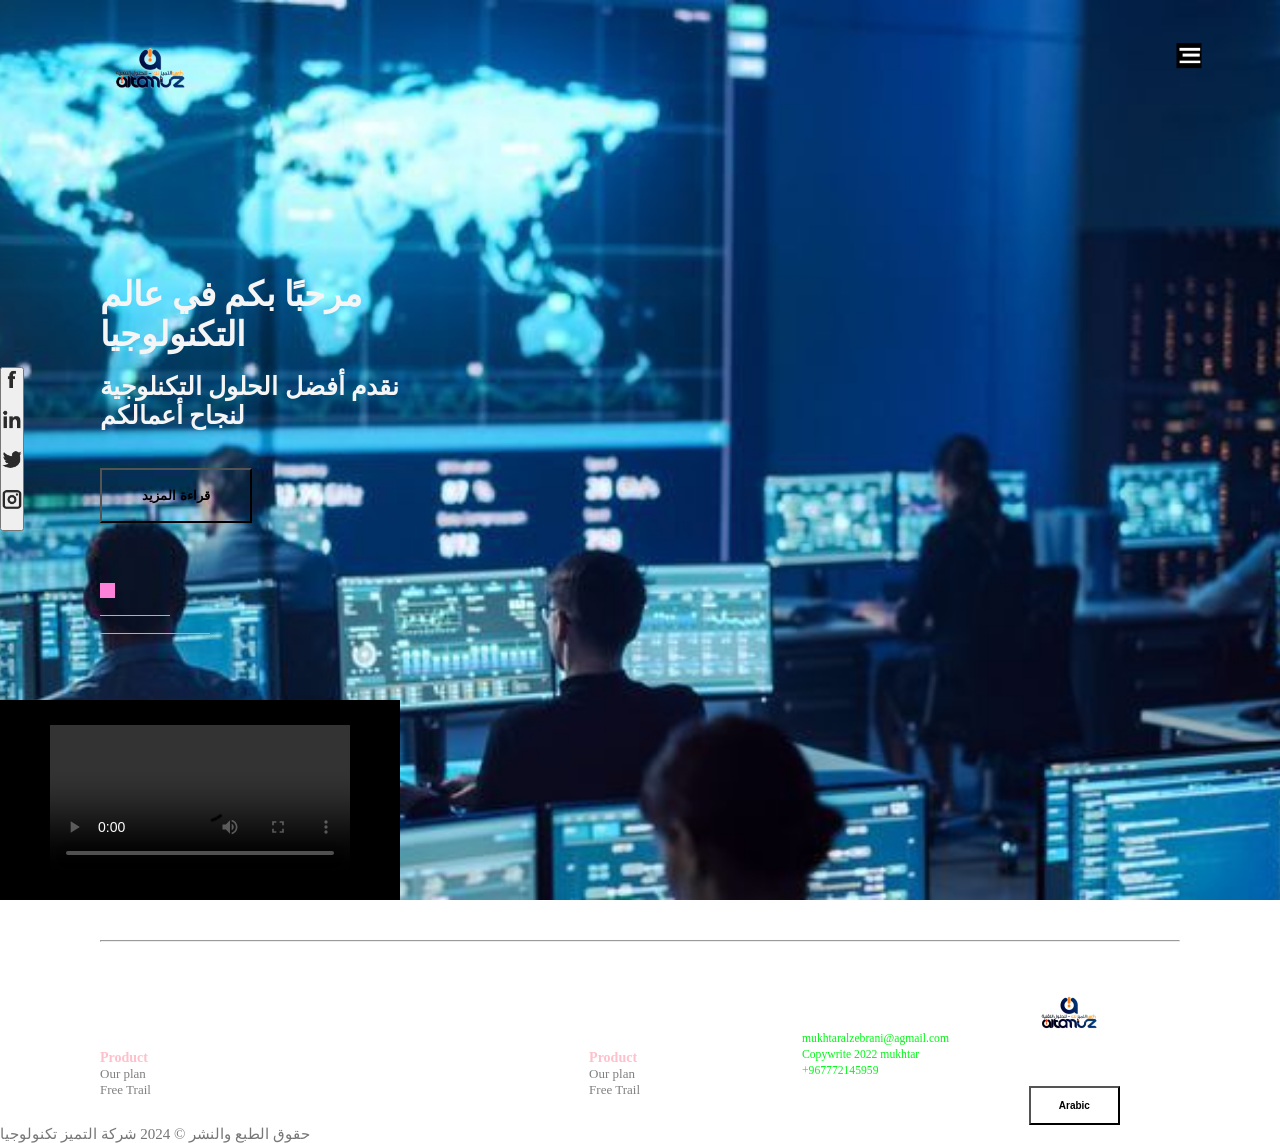
<file: index.html>
<!DOCTYPE html>
<html lang="en">
<head>
    <meta charset="UTF-8">
    <meta http-equiv="X-UA-Compatible" content="IE=edge">
    <meta name="viewport" content="width=device-width, initial-scale=1.0">
    
    <title>الرئيسية</title>
   <link rel="stylesheet" href="stayl.css">

</head>
<body>
    <section id="header">
        <div class="container"> 
         <img src="images/logo.png" class="logo">
           <div class="header-text">
            <h1>مرحبًا بكم في عالم التكنولوجيا </h1> 
             <span class="square"></span> 
             <br>
             <p><h2>
                نقدم أفضل الحلول التكنلوجية لنجاح أعمالكم  </h2></p>
                <br>
               <button class="btn"> قراءة المزيد</button>
            <div class="line">
                <span class="line-1"></span><br>
                <span class="line-2"></span><br>
                <span class="line-3"></span>
            </div>
         </div>
        </div>
    </section>
   <nav id="sidenav">
    <ul>
        
     <li><b><a href="صفحة تسجيل الدخول (`login.html`).html"target="_blank" > تسجيل الدخول</a></b></li>
     <li><b><a href="index.html" target="_blank"> الرئيسية</a></b></li>
     <li><b><a href=" صفحة الخدمات (`services.html`).html" target="_blank">الخدمات</a></b></li>
     <li><b><a href=" صفحة من نحن (`about.html`).html" target="_blank"> من نحن</a></b></li>
     <li><b><a href=" ‏‏صفحة تواصل معنا (`contact.html`) .html" target="_blank"> تواصل معنا </a></b></li>
    </ul>
   </nav>
   <img src="images/menu.png" id="menuBtn">
    
<embed src="images/فيديو موشن لشركة برمجة(360P).mp4" height="400px" width="800px" class="vid">
      
    
   <script>
    var mb = document.getElementById('menuBtn');
    var sv = document.getElementById('sidenav');
    sv.style.right ="-250px";
    mb.onclick =function(){
        if(sv.style.right =="-250px"){
            sv.style.right = "0";
        }else{
            sv.style.right = "-250px";
        }
    }
   
</script>
<footer>
    <section id="footer">
        <div class="container footer-row">
            <hr>
            <div class="footer-left">
                <div class="footer-links">
                    <div class="links-title">
                        <h4>Product</h4>
                        <small>Our plan</small><br>
                        <small>Free Trail</small>
                    </div>
                    <div class="links-title">
                        <h4>Product</h4>
                        <small>Our plan</small><br>
                        <small>Free Trail</small>
                    </div>
                </div>
                
            </div>
            <div class="footer-right">
                <div class="footer-info">
                    <div class="copy-write">
                        <small>mukhtaralzebrani@agmail.com</small><br>
                        <small>Copywrite 2022 mukhtar</small><br>
                        <small>+967772145959</small>
                    </div>
                    <div class="footer-logo">
                        <img src="images/logo.png" >
                        <button class="btn">Arabic</button>
                    </div>
                </div>
            </div>
        </div>
    </section>



    <div class="social-icons"><button>
        <img src="images/facebook.png" title="Facebook" > <a href="https://WWW.facebook.com" target="_blank"></a>
        <img src="images/linkedin.png" title="linkedin"><a href="https://WWW.linkedin.com" target="_blank"></a></a>
        <img src="images/twitter.png" title="twitter"><a href="https://WWW.twitter.com" target="_blank"></a></a>
        <img src="images/instagram.png" title="instegram"><a href="http://WWW.instagram.com" target="_blank"></a></a></button>
    </div> 



    <p>حقوق الطبع والنشر &copy; 2024 شركة التميز تكنولوجيا </p>
</footer>
</body>
</html>

<script>
  // إعدادات الحوسبة السحابية (Supabase NoSQL)
  const supabaseConfig = {
    // الرابط تجده في أعلى صفحة الإعدادات يبدأ بـ https
    url: "https://jobmxvbg...supabase.co", 
    key: "sb_publishable_ZiwpohzmNs5tXjcTaYSTuQ_LAL5RT3H"
  };
  console.log("Cloud DB Connected!");
</script>
</file>
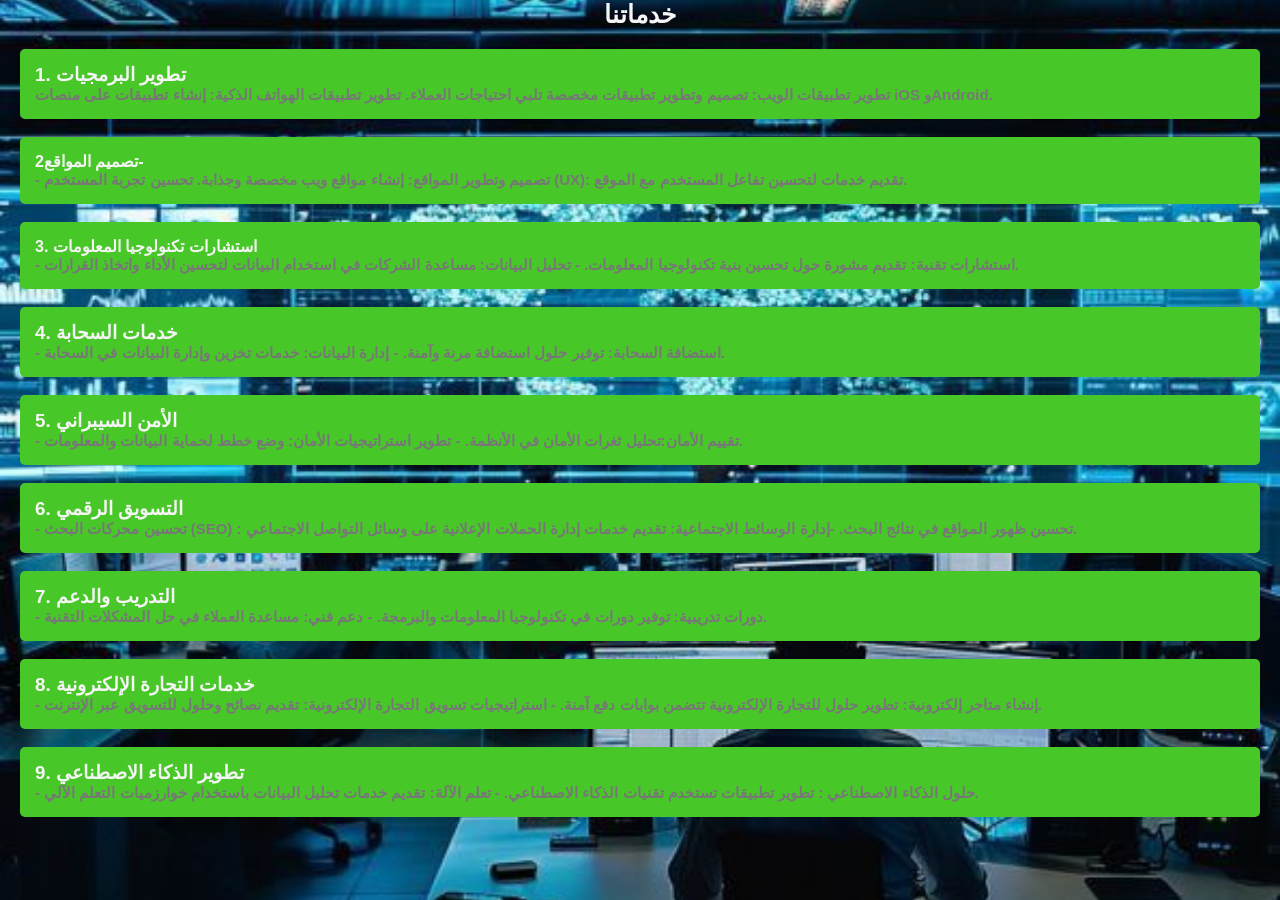
<file: صفحة الخدمات (`services.html`).html>
<!DOCTYPE html>
<html lang="en">
<head>
    <meta charset="UTF-8">
    <meta http-equiv="X-UA-Compatible" content="IE=edge">
    <meta name="viewport" content="width=device-width, initial-scale=1.0">
    
    <title>الخدمات</title>
   <link rel="stylesheet" href="stayl.css">

   
    

    <style>
        body {
            font-family: 'Roboto', sans-serif;
            margin: 0;
            padding: 0;
           

        }
        #header{
    height: 100vh;
    background-image: url(images/78974a9f8c088587bd9a040717309601.jpg);
    background-position: center;
    background-size: cover;}
        .services {
            grid-template-columns: repeat(auto-fill, minmax(300px, 1fr));
            gap: 20px;
            padding: 20px;
            
        }
        .service-item {
            background:rgb(72, 200, 40);
            
            padding: 15px;
            color: #f5f5f5;
            border-radius: 5px;
            transition: transform 0.3s;
        }
        .service-item:hover {
            transform: scale(1.05);
            
        }
    </style>
</head>
<body>
    <section id="header">
   <b>  <p>
    <center><h2>خدماتنا</h2></center>
    <div class="services">
        <div class="service-item">
            <h3>1. تطوير البرمجيات </h3>
            <p>
                تطوير تطبيقات الويب: تصميم وتطوير
                 تطبيقات مخصصة تلبي احتياجات العملاء.
                 تطوير تطبيقات الهواتف الذكية:
                  إنشاء تطبيقات على منصات iOS وAndroid.
                </p>
        </div>
        <br>
        <div class="service-item">
        </h3>تصميم المواقع2- <h3>
            <p>
            - تصميم وتطوير المواقع:
             إنشاء مواقع ويب مخصصة وجذابة. 
             تحسين تجربة المستخدم (UX): تقديم 
             خدمات لتحسين تفاعل المستخدم مع الموقع.
            </p>
            </div>
<br>
            
            <div class="service-item">
            </h3> 3. استشارات تكنولوجيا المعلومات <h3>
               <p>
                - استشارات تقنية: تقديم مشورة
                 حول تحسين بنية تكنولوجيا المعلومات.
                - تحليل البيانات: مساعدة الشركات في
                 استخدام البيانات لتحسين الأداء واتخاذ القرارات.
                 </p>
            </div>
            <br>



            <div class="service-item">
            <h3>4. خدمات السحابة </h3>
            <p>
            - استضافة السحابة: توفير حلول 
            استضافة مرنة وآمنة.
            - إدارة البيانات: خدمات تخزين
             وإدارة البيانات في السحابة.
            </p></div>

    <br>
            <div class="service-item">
                <h3> 5. الأمن السيبراني</h3>
                <p>
            - تقييم الأمان:تحليل
             ثغرات الأمان في الأنظمة.
            - تطوير استراتيجيات الأمان: وضع
             خطط لحماية البيانات والمعلومات.
                </p>
        </div>
        <br>
        <div class="service-item">
                <h3> 6. التسويق الرقمي</h3>
                <p>
           
            - تحسين محركات البحث (SEO)
            : تحسين ظهور المواقع في نتائج البحث.
            -إدارة الوسائط الاجتماعية: تقديم خدمات إدارة
             الحملات الإعلانية على وسائل التواصل الاجتماعي.
        </p>
    </div>
    <br>        
    <div class="service-item">
                <h3> 7. التدريب والدعم</h3>
                <p>
            
            - دورات تدريبية: توفير دورات في
             تكنولوجيا المعلومات والبرمجة.
            - دعم فني: مساعدة العملاء في
             حل المشكلات التقنية.
        </p></div>
        <br>
        <div class="service-item">
                <h3>8. خدمات التجارة الإلكترونية</h3>
                <p>
             
            - إنشاء متاجر إلكترونية: تطوير حلول
             للتجارة الإلكترونية تتضمن بوابات دفع آمنة.
            - استراتيجيات تسويق التجارة الإلكترونية:
             تقديم نصائح وحلول للتسويق عبر الإنترنت.
        </p></div>
        <br>    
        <div class="service-item">
                <h3>9. تطوير الذكاء الاصطناعي</h3>
                <p>
             
            - حلول الذكاء الاصطناعي : تطوير 
            تطبيقات تستخدم تقنيات الذكاء الاصطناعي.
            - تعلم الآلة: تقديم خدمات تحليل
             البيانات باستخدام خوارزميات التعلم الآلي.
            </p></div>
            </b>
        

        </div>
        <br>


     </div> </p>
</section>
</body>
</html>
</file>
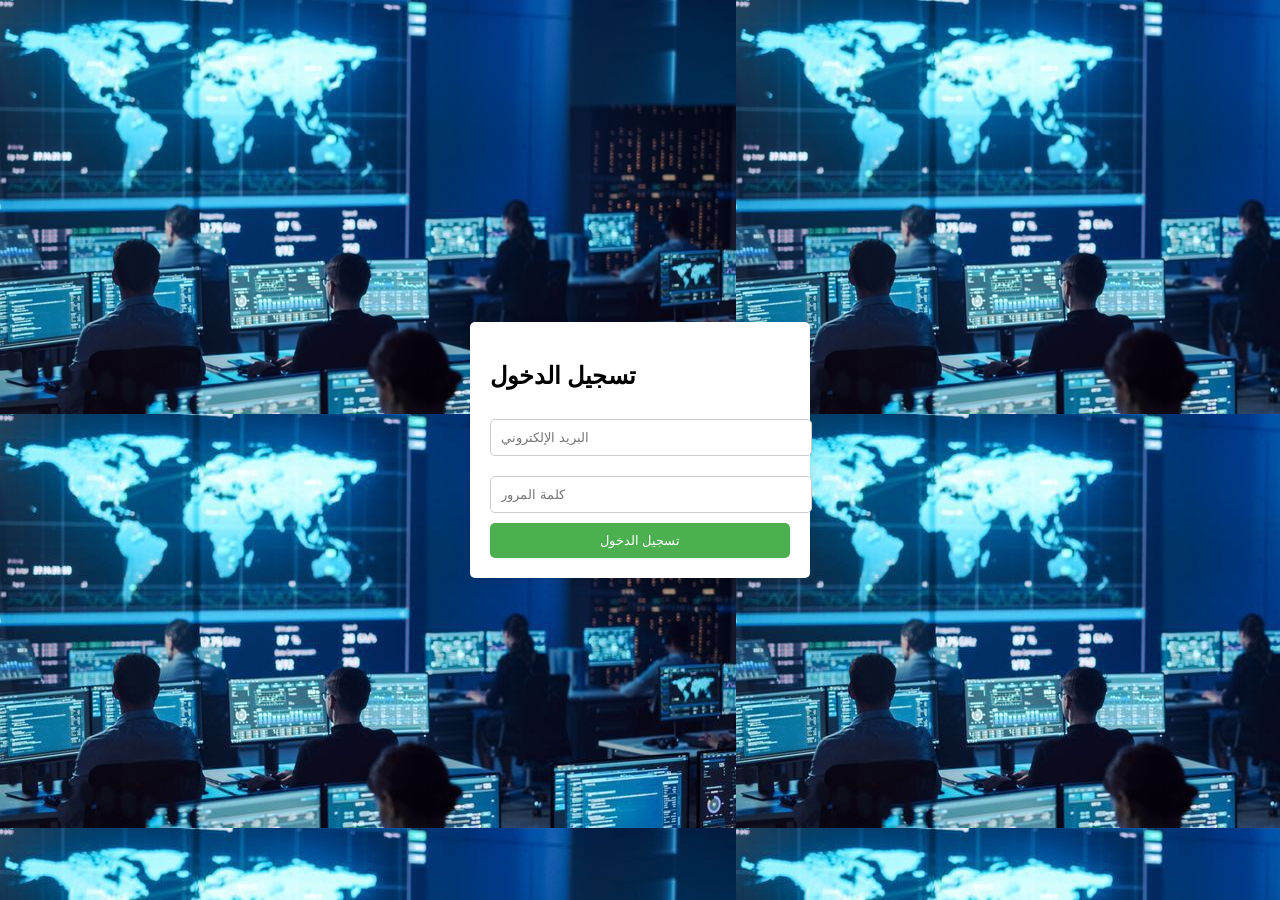
<file: صفحة تسجيل الدخول (`login.html`).html>
<!DOCTYPE html>
<html lang="ar">
<head>
    <meta charset="UTF-8">
    <meta name="viewport" content="width=device-width, initial-scale=1.0">
    <title>تسجيل الدخول</title>
    <link href="https://fonts.googleapis.com/css2?family=Roboto:wght@400;700&display=swap" rel="stylesheet">
    <style>
        body {
            font-family: 'Roboto', sans-serif;
            margin: 0;
            padding: 0;
            display: flex;
            justify-content: center;
            align-items: center;
            height: 100vh;
            background-image: url(images/background.png);
        }
        form {
            background: white;
            padding: 20px;
            border-radius: 5px;
            box-shadow: 0 0 10px rgba(0, 0, 0, 0.1);
            width: 300px;
        }
        input {
            width: 100%;
            padding: 10px;
            margin: 10px 0;
            border: 1px solid #ccc;
            border-radius: 5px;
        }
        button {
            width: 100%;
            padding: 10px;
            background: #4CAF50;
            color: white;
            border: none;
            border-radius: 5px;
            cursor: pointer;
        }
        button:hover {
            background: #45a049;
        }
    </style>
</head>
<body>

<form action="الرئيسية.html">
     <h2>تسجيل الدخول</h2>
    <input type="text" placeholder="البريد الإلكتروني" required>
    <input type="password" placeholder="كلمة المرور" required>
    <button type="submit">تسجيل الدخول</button>
</form>

</body>
</html>
</file>
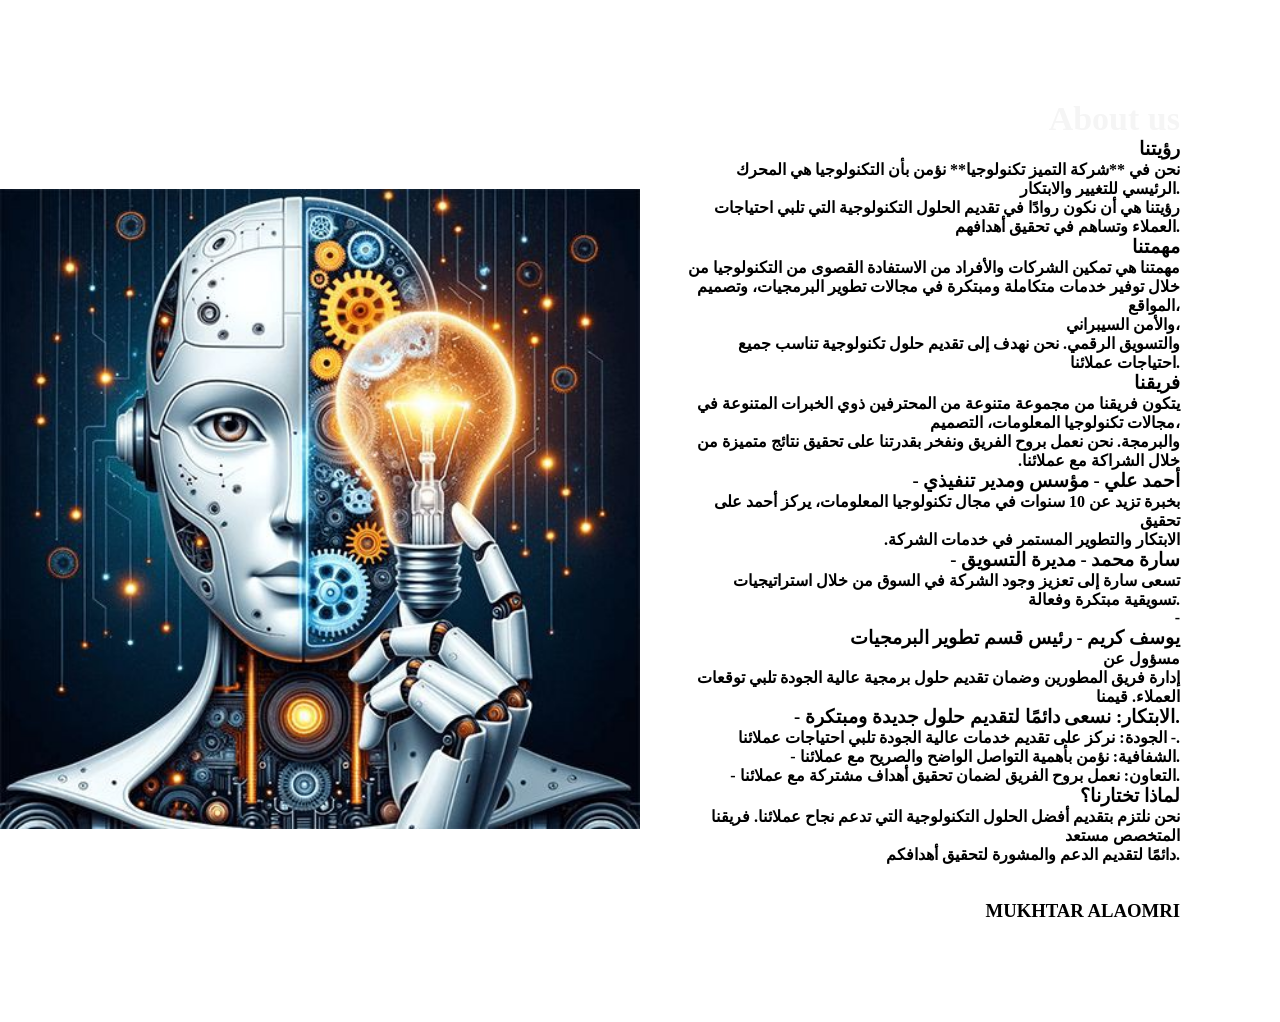
<file: صفحة من نحن (`about.html`).html>
<!DOCTYPE html>
<html lang="ar">
<head>
    <meta charset="UTF-8">
    <meta name="viewport" content="width=device-width, initial-scale=1.0">
    <title>من نحن</title>
    <link rel="stylesheet" href="stayl.css">
   
    
</head>
<body>


<!-- about us section -->
<section id="about-us">
    <div class="about-left">
        <img src="images/90da252a21acfe4aa51509c8023ab62e.jpg" >
    </div>
    <div class="about-right">
        <div class="about-text">
            <h1>About us</h1>
           
           <b> <p><h3>رؤيتنا <h3></h3> 
            <h4>         
                نحن في **شركة التميز تكنولوجيا** نؤمن بأن التكنولوجيا هي المحرك الرئيسي للتغيير والابتكار.<br> رؤيتنا هي
                 أن نكون روادًا في تقديم الحلول التكنولوجية التي تلبي احتياجات العملاء وتساهم في تحقيق أهدافهم.
                <br>
                 <h3>مهمتنا </h3>
                مهمتنا هي تمكين الشركات والأفراد من الاستفادة القصوى من التكنولوجيا
                 من خلال توفير خدمات متكاملة ومبتكرة في مجالات تطوير البرمجيات، وتصميم المواقع،<br>
                 والأمن السيبراني،<br> والتسويق الرقمي. نحن نهدف إلى تقديم حلول تكنولوجية تناسب جميع احتياجات عملائنا.<br>
                
                 <h3>فريقنا</h3>
                يتكون فريقنا من مجموعة متنوعة من المحترفين ذوي الخبرات المتنوعة في مجالات تكنولوجيا المعلومات،
                 التصميم،<br> والبرمجة. نحن نعمل بروح الفريق ونفخر بقدرتنا على تحقيق نتائج متميزة من خلال الشراكة مع عملائنا.
                
                <h3>- أحمد علي - مؤسس ومدير تنفيذي </h3> 
                  بخبرة تزيد عن 10 سنوات في مجال تكنولوجيا المعلومات، يركز أحمد على تحقيق <br>الابتكار والتطوير المستمر في خدمات الشركة.
                  
                <h3>- سارة محمد - مديرة التسويق  </h3>
                  تسعى سارة إلى تعزيز وجود الشركة في السوق من خلال استراتيجيات تسويقية مبتكرة وفعالة.
                  <br>
                -<h3> يوسف كريم - رئيس قسم تطوير البرمجيات </h3>
                  مسؤول عن <br>إدارة فريق المطورين وضمان تقديم حلول برمجية عالية الجودة تلبي توقعات العملاء.
                قيمنا
                <h3>- الابتكار: نسعى دائمًا لتقديم حلول جديدة ومبتكرة.</h3>
                - الجودة: نركز على تقديم خدمات عالية الجودة تلبي احتياجات عملائنا.<br>
                - الشفافية: نؤمن بأهمية التواصل الواضح والصريح مع عملائنا.<br>
                - التعاون: نعمل بروح الفريق لضمان تحقيق أهداف مشتركة مع عملائنا.<br>
                
                 <h3>لماذا تختارنا؟</h3>
                نحن نلتزم بتقديم أفضل الحلول التكنولوجية التي تدعم نجاح عملائنا. فريقنا المتخصص مستعد<br> دائمًا لتقديم الدعم والمشورة لتحقيق أهدافكم.
           </h4>
            </b></p><br><b>
                <span class="square"></span>
            <br>

            <h3>MUKHTAR ALAOMRI</h3>
        </div>
    </div>
</section>


</body>
</html>
</file>
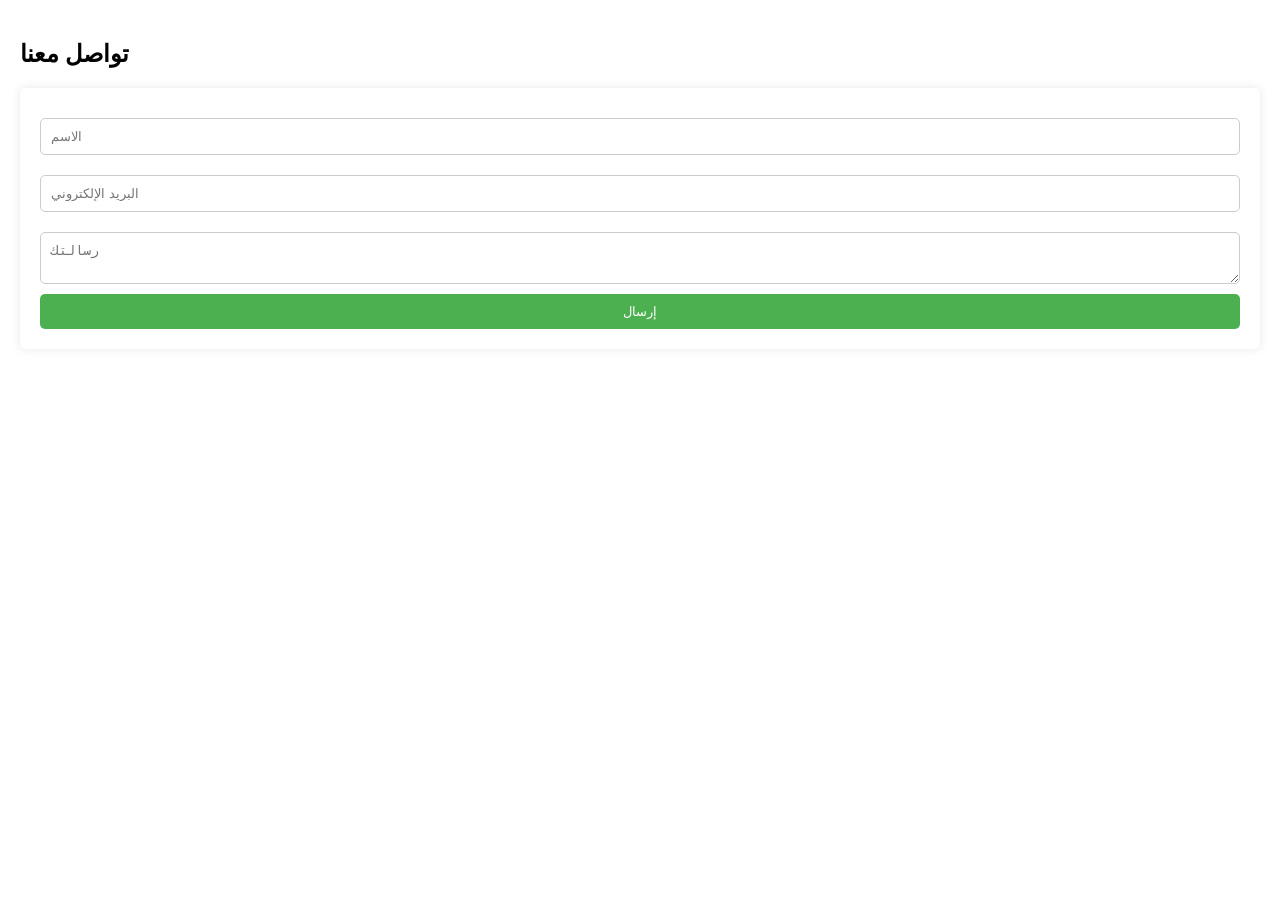
<file: ‏‏صفحة تواصل معنا (`contact.html`) .html>
<!DOCTYPE html>
<html lang="ar">
<head>
    <meta charset="UTF-8">
    <meta name="viewport" content="width=device-width, initial-scale=1.0">
    <title>تواصل معنا</title>
    <link href="https://fonts.googleapis.com/css2?family=Roboto:wght@400;700&display=swap" rel="stylesheet">
    <style>
        body {
            font-family: 'Roboto', sans-serif;
            margin: 0;
            padding: 20px;
        }
        form {
            display: flex;
            flex-direction: column;
            background: white;
            padding: 20px;
            border-radius: 5px;
            box-shadow: 0 0 10px rgba(0, 0, 0, 0.1);
        }
        input, textarea {
            margin: 10px 0;
            padding: 10px;
            border: 1px solid #ccc;
            border-radius: 5px;
        }
        button {
            padding: 10px;
            background: #4CAF50;
            color: white;
            border: none;
            border-radius: 5px;
            cursor: pointer;
        }
        button:hover {
            background: #45a049;
        }
    </style>
</head>
<body>


    
<h2>تواصل معنا</h2>
<form >
    <input type="text" placeholder="الاسم" required>
    <input type="email" placeholder="البريد الإلكتروني" required>
    <textarea placeholder="رسالتك" required></textarea>
    <button type="submit">إرسال </button>
</form>


</body>
</html>
</file>
<file: stayl.css>
*{
    margin: 0;
    padding: 0;
}





#header{
    height: 100vh;
    background-image: url(images/background.png);
    background-position: center;
    background-size: cover;
    background-attachment: ;
}
.container{
    margin-right: 100px;
    margin-left: 100px;
}
.logo{
    margin-top: 30px;
    width: 100px;
}
.header-text{
    max-width: 350px;
    margin-top: 140px;
   
}
h1{
    font-size: 34px;
    color: #f5f5f5;
}
h2{
    font-size: 25px;
    color: #f5f5f5;
}

square{
    height: 12px;
    width: 12px;
    display: inline-block;
    background: rgb(44, 235, 6);
    margin: 15px 0;
}
.btn{
    padding: 18px 40px;
    background: transparent;
    outline: none;
    border:2px solid white (254, 129, 217);
    font-weight: bold;
    cursor: pointer;
}
p{
    font-size: 15px;
    line-height: 18px;
    color:#777;
}
.header-text button{
    margin-top: 20px;
    margin-bottom: 60px;
}
.line-1{
    width: 15px;
    height: 15px;
    background: rgb(254, 129, 217);
    display: inline-block;
}
.line-2{
    width: 70px;
    height: 1px;
    background: rgb(254, 129, 217);
    display: inline-block;
}
.line-3{
    width: 110px;
    height: 1px;
    background: rgb(254, 129, 217);
    display: inline-block;
}





#sidenav{
    width: 250px;
    height: 100vh;
    background:rgba(0, 0, 0, 0.87) ;
    right: -250px;
    top: 0;
    position: fixed;
    z-index: 2;
}
nav ul li{
    list-style: none;
    margin: 50px 20px;
}
nav ul li a{
    text-decoration: none;
    color: white;
}
#menuBtn{
    width: 50px;
    position: fixed;
    right:65px;
    top:35px;
    z-index: 2;
    cursor: pointer;
}
footer{
    font-size: 14px;
    color: #00f715;
}


#about-us , #offers{
    padding: 100px 0;
    display: flex;
    align-items: center;
    flex-wrap: wrap;
}
.about-left{
    flex-basis: 50%;
}
.about-left img{
    width: 100%;
}
.about-right{
    flex-basis: 50%;
    text-align: right;
    
}
.about-text{
    max-width: 500px;
    margin-right: 100px;
    display: inline-block;
}
.about-text h2{
    font-style: italic;
}



hr{
    width: 100%;
    margin: 40px 0px;
}
.footer-row{
    display: flex;
    align-items: center;
    justify-content: space-between;
    flex-wrap: wrap;
}
.footer-left{
    flex-basis: 50%;
    margin-top: 60px;
}
.footer-right{
    flex-basis: 35%;
}
.footer-links{
    display: flex;
    justify-content: space-between;
    flex-wrap: wrap;
}
.links-title{
    color:pink;
    margin-bottom:20px;
}
.links-title small{
    font-size: 13px;
    color:gray;
}

.footer-info{
    display: flex;
    align-items: center;
    justify-content: space-between;
    flex-wrap: wrap;
}

.footer-logo img{
    width: 80px;
}
.footer-logo button{
    padding: 12px 28px;
    margin-top: 20px;
    font-size: 10px;
}

.copy-write , .footer-logo{
    flex-basis: 40%;
}


.social-icons{
    width: 50px;
    position: fixed;
    top:50%;
    left:0;
    transform: translateY(-50%);
    z-index: 1;
}
.social-icons img{
    display: block;
    width: 20px;
    margin: 0 auto 20px;
    cursor: pointer;
    transition: 2s;
}
.social-icons img:hover{
   transform: rotate(360deg);
    background-color:  white;
}

.vid{
    width: 400px;
    height: 200px;
    position: absolute;
    top: 700px;
}



@media only screen and (max-width: 770px){
    #header{
        background-image: none;
    }
    .container{
        margin-right: 50px;
        margin-left: 50px;
    }
    .logo{
        margin-top: 25px;
        width: 70px;
    }
    .header-text{
        margin-top: 100px;
    }
    h1{
        font-size: 20px;
    }


    #menuBtn{
        width: 40px;
        right: 50px;
    }
    .btn{
        padding: 10px 16px;
    }


    .social-icons img{
        width: 14px;
        margin: 15px auto ;
    }


    .about-left , .about-right{
        flex-basis: 100%;
    }


    .fecture-col{
        flex-basis: 100%;
    }


    .course-left {
        flex-basis: 100%;
    }
    .course-right{
        flex-basis: 100%;
        margin-top:60px;
    }


    .contact-left , .contact-right {
        flex-basis: 100%;
    }

    
    .footer-left{
        flex-basis: 100%;
    }
    .footer-right{
        flex-basis: 100%;
    }
}
</file>
